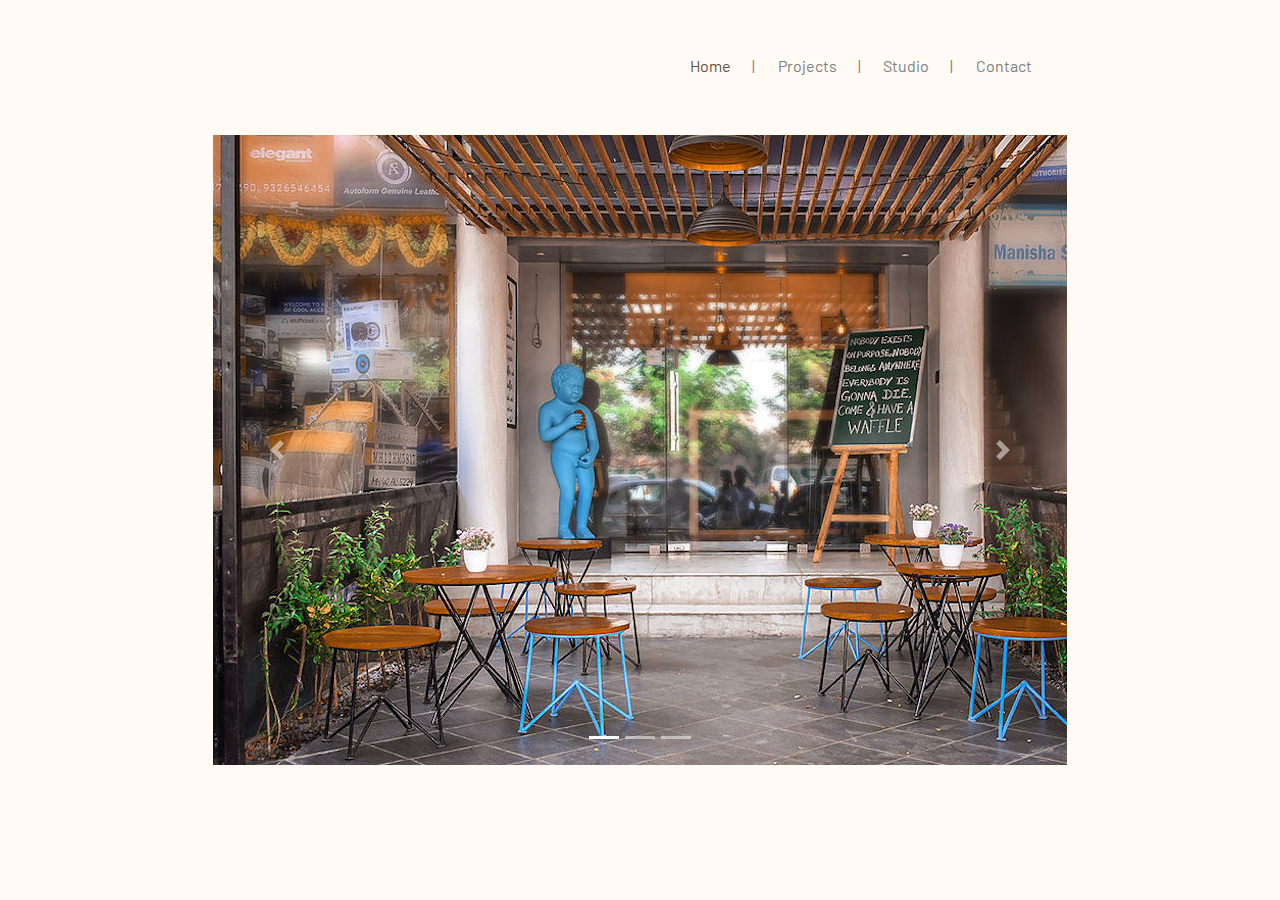
<file: index.html>
<!DOCTYPE html>
<html lang="en">
<head>
  <title> Shivam Bagdia </title>

  <meta name="viewport" content="width=device-width, initial-scale=1">
    <!-- Latest compiled and minified CSS -->
  <link rel="stylesheet" href="https://maxcdn.bootstrapcdn.com/bootstrap/4.0.0-beta.2/css/bootstrap.min.css">

  <!-- jQuery library -->
  <script src="https://ajax.googleapis.com/ajax/libs/jquery/3.2.1/jquery.min.js"></script>

  <!-- Popper JS -->
  <script src="https://cdnjs.cloudflare.com/ajax/libs/popper.js/1.12.6/umd/popper.min.js"></script>

  <!-- Latest compiled JavaScript -->
  <script src="https://maxcdn.bootstrapcdn.com/bootstrap/4.0.0-beta.2/js/bootstrap.min.js"></script>

  <link href="https://fonts.googleapis.com/css?family=Barlow" rel="stylesheet">

  <link rel="stylesheet" href="shivam.css"/> 

  <script> 
    $(document).ready(function () {
        $('.hidden').fadeIn(500).removeClass('hidden');
    });
  </script>

</head>

<body> 

<div class="row"> 
  <div class="col-md-2 col-sm-0 col-xs-0"> </div>
  <div class="col-md-8 col-sm-12 col-xs-12">
  <div class="navbar" class="container-fluid"> 
      <a class="nav-links active" href="index.html"> Home &nbsp; &nbsp; &nbsp; <span class="divider"> | </span> &nbsp; &nbsp; &nbsp;</a>
      <a class="nav-links" href="projects.html"> Projects &nbsp; &nbsp; &nbsp;<span class= "divider"> | </span> &nbsp; &nbsp; &nbsp;</a>
      <a class="nav-links" href="studio.html"> Studio &nbsp; &nbsp; &nbsp;<span class= "divider"> | </span> &nbsp; &nbsp; &nbsp;</a> 
      <a class="nav-links" href="contact.html"> Contact </a>
      <div class="dropdown">
        <button class="icon btn dropdown-toggle" type="button" data-toggle="dropdown">&#9776;</button>
        <ul class="dropdown-menu">
          <a href="index.html"><li>Home</li></a>
          <a href="projects.html"><li>Projects</li></a>
          <a href="studio.html"><li>Studio</li></a>
          <a href="contact.html"><li>Contact</li></a>
        </ul>
      </div>
  </div>
  <div class="col-md-2 col-sm-0 col-xs-0"> </div>
</div>


  <div class="row container-fluid"> 
  <div class="col-md-2 col-sm-2 col-xs-2"> </div>
  <div class="col-md-8 col-sm-8 col-xs-8"> 
  <div id="slides" class="hidden carousel slide" data-ride="carousel">

    <!--Indicators --> 
    <ul class="carousel-indicators">
      <li data-target="#slides" data-slide-to="0" class="active"></li>
      <li data-target="#slides" data-slide-to="1"></li>
      <li data-target="#slides" data-slide-to="2"></li> 
    </ul>

    <!--The slideshow -->
    <div class="carousel-inner">
      <div class="carousel-item active">
        <a href="proj1.html"> <img src="shivam-waffle.jpg" alt="Project 01"> </a>
      </div>
      <div class="carousel-item">
        <a href="proj2.html"> <img src="shivam-office.jpg" alt="Project 02"> </a>
      </div>
      <div class="carousel-item">
        <a href="proj3.html"> <img src="shivam-apt.jpg" alt="Project 03"> </a>
      </div>
    </div> 
    <!-- Left and right controls  --> 
    <a class="carousel-control-prev" href="#slides" data-slide="prev">
      <span class="carousel-control-prev-icon"></span>
    </a>
    <a class="carousel-control-next" href="#slides" data-slide="next">
      <span class="carousel-control-next-icon"></span>
    </a>
  </div> 
  </div>
  <div class="col-md-2 col-sm-2 col-xs-2"> </div>
</div>

  <!--<div class="row footer">
      <div class="col-md-4 col-sm-4 col-xs-4 text-center"> 
         <p> Shivam Bagdia Architecture <br> 
            1999948 Ramdaspeth Dr. <br>
            Nagpur , India <br> 
            +91 388 38884 883 
         </p>
      </div>
  </div> -->
</body>
</html>
</file>
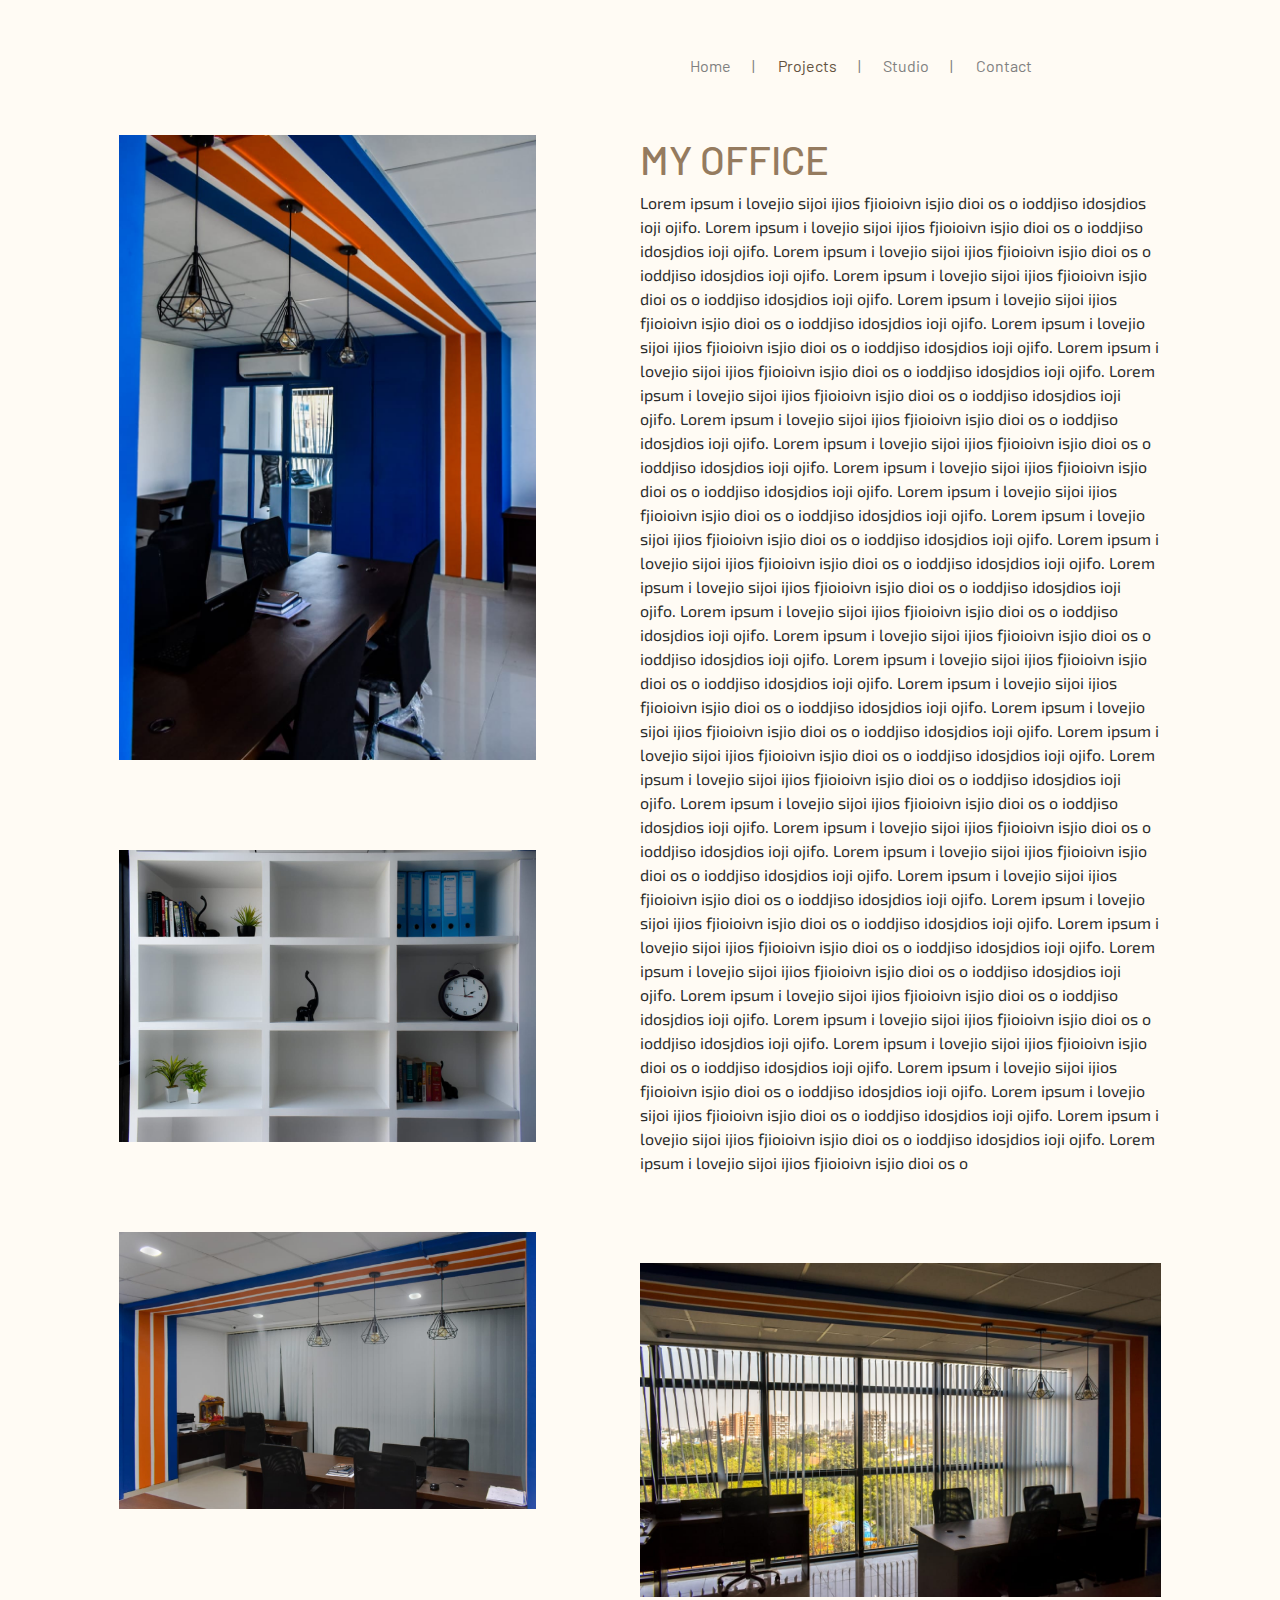
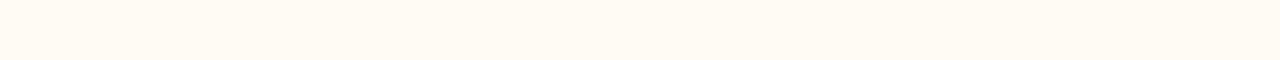
<file: proj2.html>
<!DOCTYPE html>

<html>
<head>
  <title> Shivam Bagdia </title>
    <!-- Latest compiled and minified CSS -->

  <meta name="viewport" content="width=device-width, initial-scale=1">
    
  <link rel="stylesheet" href="https://maxcdn.bootstrapcdn.com/bootstrap/4.0.0-beta.2/css/bootstrap.min.css">

  <!-- jQuery library -->
  <script src="https://ajax.googleapis.com/ajax/libs/jquery/3.2.1/jquery.min.js"></script>

  <!-- Popper JS -->
  <script src="https://cdnjs.cloudflare.com/ajax/libs/popper.js/1.12.6/umd/popper.min.js"></script>

  <!-- Latest compiled JavaScript -->
  <script src="https://maxcdn.bootstrapcdn.com/bootstrap/4.0.0-beta.2/js/bootstrap.min.js"></script>

  <link href="https://fonts.googleapis.com/css?family=Barlow" rel="stylesheet">
  <link href="https://fonts.googleapis.com/css?family=Exo+2" rel="stylesheet">

  <link rel="stylesheet" href="shivam.css"/> 
  <script> 
    $(document).ready(function () {
        $('.hidden').fadeIn(500).removeClass('hidden');
    });
  </script>

</head>

<body> 

<div class="row"> 
  <div class="col-md-2 col-sm-0 col-xs-0"> </div>
  <div class="col-md-8 col-sm-12 col-xs-12">
  <div class="navbar" class="container-fluid"> 
      <a class="nav-links" href="index.html"> Home &nbsp; &nbsp; &nbsp; <span class="divider"> | </span> &nbsp; &nbsp; &nbsp;</a>
      <a class="active nav-links" href="projects.html"> Projects &nbsp; &nbsp; &nbsp;<span class= "divider"> | </span> &nbsp; &nbsp; &nbsp;</a> 
      <a class="nav-links" href="studio.html"> Studio &nbsp; &nbsp; &nbsp;<span class= "divider"> | </span> &nbsp; &nbsp; &nbsp;</a> 
      <a class="nav-links" href="contact.html"> Contact </a>
      <div class="dropdown">
        <button class="icon btn dropdown-toggle" type="button" data-toggle="dropdown">&#9776;</button>
        <ul class="dropdown-menu">
          <a href="index.html"><li>Home</li></a>
          <a href="projects.html"><li>Projects</li></a>
          <a href="studio.html"><li>Studio</li></a>
          <a href="contact.html"><li>Contact</li></a>
        </ul>
      </div>
  </div>
  </div>
  <div class="col-md-2 col-sm-0 col-xs-0"> </div>
</div>

<div class="row container-fluid"> 
  <div class="col-md-1 col-sm-0 col-xs-0"> </div>
  <div class="col-md-4 col-sm-5 col-xs-5"> 
    <img class="hidden proj1-img" src="office-room.jpg"> </img> 
    <img class="hidden top-space proj1-img" src="office-shelf.jpg"> </img> 
    <img class="hidden top-space proj1-img" src="office-night.jpg"> </img> 
  </div>
  <div class="col-md-1 col-sm-2 col-xs-2"> </div>
  <div class="col-md-5 col-sm-5 col-xs-5"> 
    <div class="proj1-info"> <h1 class="heading"> MY OFFICE </h1>
      <p class="textcontent"> Lorem ipsum i lovejio sijoi ijios fjioioivn isjio dioi os o
       ioddjiso idosjdios ioji ojifo. Lorem ipsum i lovejio sijoi ijios fjioioivn isjio dioi os o
       ioddjiso idosjdios ioji ojifo. Lorem ipsum i lovejio sijoi ijios fjioioivn isjio dioi os o
       ioddjiso idosjdios ioji ojifo. Lorem ipsum i lovejio sijoi ijios fjioioivn isjio dioi os o
       ioddjiso idosjdios ioji ojifo. Lorem ipsum i lovejio sijoi ijios fjioioivn isjio dioi os o
       ioddjiso idosjdios ioji ojifo.
       Lorem ipsum i lovejio sijoi ijios fjioioivn isjio dioi os o
       ioddjiso idosjdios ioji ojifo. Lorem ipsum i lovejio sijoi ijios fjioioivn isjio dioi os o
       ioddjiso idosjdios ioji ojifo. Lorem ipsum i lovejio sijoi ijios fjioioivn isjio dioi os o
       ioddjiso idosjdios ioji ojifo. Lorem ipsum i lovejio sijoi ijios fjioioivn isjio dioi os o
       ioddjiso idosjdios ioji ojifo. Lorem ipsum i lovejio sijoi ijios fjioioivn isjio dioi os o
       ioddjiso idosjdios ioji ojifo.
       Lorem ipsum i lovejio sijoi ijios fjioioivn isjio dioi os o
       ioddjiso idosjdios ioji ojifo. Lorem ipsum i lovejio sijoi ijios fjioioivn isjio dioi os o
       ioddjiso idosjdios ioji ojifo. Lorem ipsum i lovejio sijoi ijios fjioioivn isjio dioi os o
       ioddjiso idosjdios ioji ojifo. Lorem ipsum i lovejio sijoi ijios fjioioivn isjio dioi os o
       ioddjiso idosjdios ioji ojifo. Lorem ipsum i lovejio sijoi ijios fjioioivn isjio dioi os o
       ioddjiso idosjdios ioji ojifo.
       Lorem ipsum i lovejio sijoi ijios fjioioivn isjio dioi os o
       ioddjiso idosjdios ioji ojifo. Lorem ipsum i lovejio sijoi ijios fjioioivn isjio dioi os o
       ioddjiso idosjdios ioji ojifo. Lorem ipsum i lovejio sijoi ijios fjioioivn isjio dioi os o
       ioddjiso idosjdios ioji ojifo. Lorem ipsum i lovejio sijoi ijios fjioioivn isjio dioi os o
       ioddjiso idosjdios ioji ojifo. Lorem ipsum i lovejio sijoi ijios fjioioivn isjio dioi os o
       ioddjiso idosjdios ioji ojifo.
       Lorem ipsum i lovejio sijoi ijios fjioioivn isjio dioi os o
       ioddjiso idosjdios ioji ojifo. Lorem ipsum i lovejio sijoi ijios fjioioivn isjio dioi os o
       ioddjiso idosjdios ioji ojifo. Lorem ipsum i lovejio sijoi ijios fjioioivn isjio dioi os o
       ioddjiso idosjdios ioji ojifo. Lorem ipsum i lovejio sijoi ijios fjioioivn isjio dioi os o
       ioddjiso idosjdios ioji ojifo. Lorem ipsum i lovejio sijoi ijios fjioioivn isjio dioi os o
       ioddjiso idosjdios ioji ojifo.
       Lorem ipsum i lovejio sijoi ijios fjioioivn isjio dioi os o
       ioddjiso idosjdios ioji ojifo. Lorem ipsum i lovejio sijoi ijios fjioioivn isjio dioi os o
       ioddjiso idosjdios ioji ojifo. Lorem ipsum i lovejio sijoi ijios fjioioivn isjio dioi os o
       ioddjiso idosjdios ioji ojifo. Lorem ipsum i lovejio sijoi ijios fjioioivn isjio dioi os o
       ioddjiso idosjdios ioji ojifo. Lorem ipsum i lovejio sijoi ijios fjioioivn isjio dioi os o
       ioddjiso idosjdios ioji ojifo.
       Lorem ipsum i lovejio sijoi ijios fjioioivn isjio dioi os o
       ioddjiso idosjdios ioji ojifo. Lorem ipsum i lovejio sijoi ijios fjioioivn isjio dioi os o
       ioddjiso idosjdios ioji ojifo. Lorem ipsum i lovejio sijoi ijios fjioioivn isjio dioi os o
       ioddjiso idosjdios ioji ojifo. Lorem ipsum i lovejio sijoi ijios fjioioivn isjio dioi os o
       ioddjiso idosjdios ioji ojifo. Lorem ipsum i lovejio sijoi ijios fjioioivn isjio dioi os o
       ioddjiso idosjdios ioji ojifo.
       Lorem ipsum i lovejio sijoi ijios fjioioivn isjio dioi os o
       <br> <br> <br> <br>   </p>
       <img class="hidden proj1-img" src="office-window.jpg"> </img> 
  </div>
  <div class="col-md-1 col-sm-0 col-xs-0"> </div>
</div>

<div class="row container-fluid filler">
</div> 

</body>
</html>
</file>
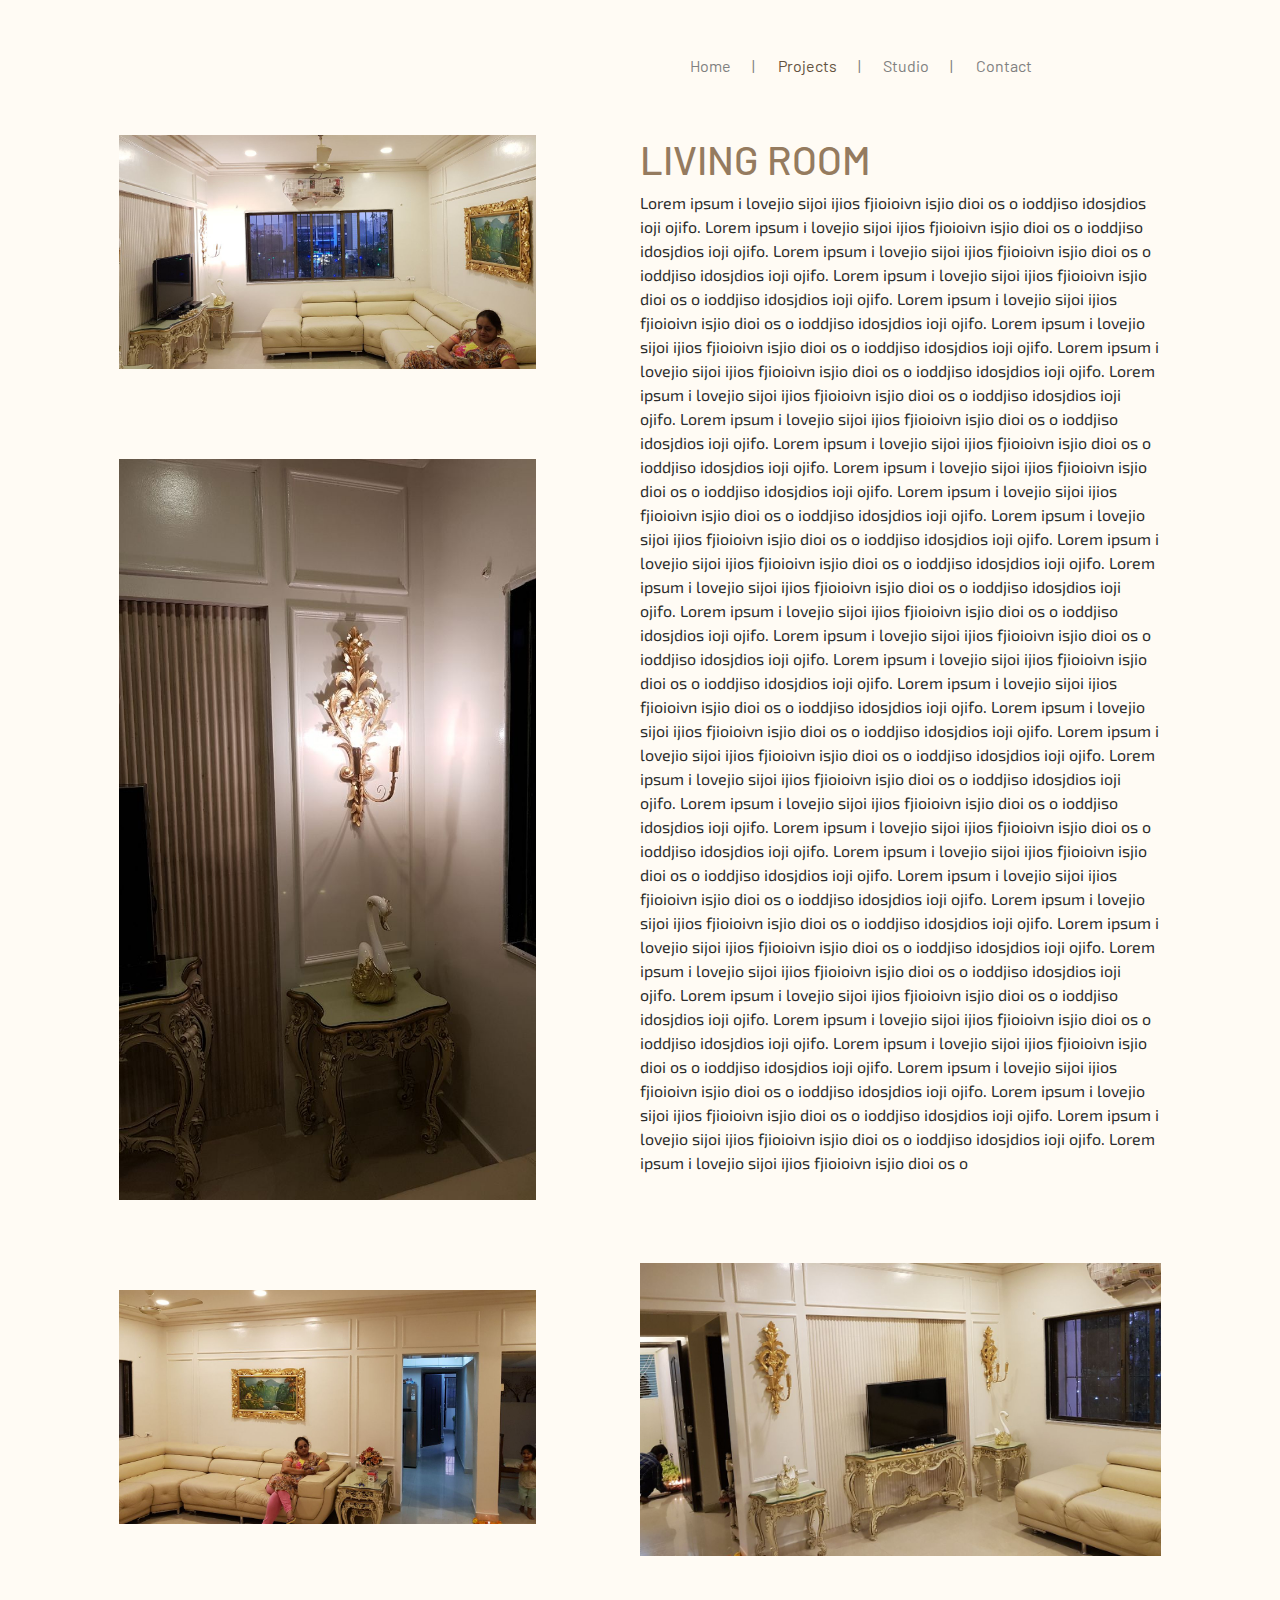
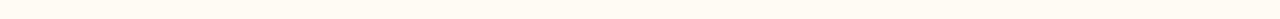
<file: proj3.html>
<!DOCTYPE html>

<html>
<head>
  <title> Shivam Bagdia </title>
    <!-- Latest compiled and minified CSS -->

  <meta name="viewport" content="width=device-width, initial-scale=1">
    
  <link rel="stylesheet" href="https://maxcdn.bootstrapcdn.com/bootstrap/4.0.0-beta.2/css/bootstrap.min.css">

  <!-- jQuery library -->
  <script src="https://ajax.googleapis.com/ajax/libs/jquery/3.2.1/jquery.min.js"></script>

  <!-- Popper JS -->
  <script src="https://cdnjs.cloudflare.com/ajax/libs/popper.js/1.12.6/umd/popper.min.js"></script>

  <!-- Latest compiled JavaScript -->
  <script src="https://maxcdn.bootstrapcdn.com/bootstrap/4.0.0-beta.2/js/bootstrap.min.js"></script>

  <link href="https://fonts.googleapis.com/css?family=Barlow" rel="stylesheet">
  <link href="https://fonts.googleapis.com/css?family=Exo+2" rel="stylesheet">

  <link rel="stylesheet" href="shivam.css"/>   
  <script> 
    $(document).ready(function () {
        $('.hidden').fadeIn(500).removeClass('hidden');
    });
  </script>

</head>

<body> 

<div class="row"> 
  <div class="col-md-2 col-sm-0 col-xs-0"> </div>
  <div class="col-md-8 col-sm-12 col-xs-12">
  <div class="navbar" class="container-fluid"> 
      <a class="nav-links" href="index.html"> Home &nbsp; &nbsp; &nbsp; <span class="divider"> | </span> &nbsp; &nbsp; &nbsp;</a>
      <a class="active nav-links" href="projects.html"> Projects &nbsp; &nbsp; &nbsp;<span class= "divider"> | </span> &nbsp; &nbsp; &nbsp;</a> 
      <a class="nav-links" href="studio.html"> Studio &nbsp; &nbsp; &nbsp;<span class= "divider"> | </span> &nbsp; &nbsp; &nbsp;</a> 
      <a class="nav-links" href="contact.html"> Contact </a>
      <div class="dropdown">
        <button class="icon btn dropdown-toggle" type="button" data-toggle="dropdown">&#9776;</button>
        <ul class="dropdown-menu">
          <a href="index.html"><li>Home</li></a>
          <a href="projects.html"><li>Projects</li></a>
          <a href="studio.html"><li>Studio</li></a>
          <a href="contact.html"><li>Contact</li></a>
        </ul>
      </div>
  </div>
  </div>
  <div class="col-md-2 col-sm-0 col-xs-0"> </div>
</div>

<div class="row container-fluid"> 
  <div class="col-md-1 col-sm-0 col-xs-0"> </div>
  <div class="col-md-4 col-sm-5 col-xs-5"> 
    <img class="hidden proj1-img" src="proj3-side.jpg"> </img> 
    <img class="hidden top-space proj1-img" src="proj3-light.jpg"> </img> 
    <img class="hidden top-space proj1-img" src="proj3-back.jpg"> </img> 
  </div>
  <div class="col-md-1 col-sm-2 col-xs-2"> </div>
  <div class="col-md-5 col-sm-5 col-xs-5"> 
    <div class="proj1-info"> <h1 class="heading"> LIVING ROOM </h1>
      <p class="textcontent"> Lorem ipsum i lovejio sijoi ijios fjioioivn isjio dioi os o
       ioddjiso idosjdios ioji ojifo. Lorem ipsum i lovejio sijoi ijios fjioioivn isjio dioi os o
       ioddjiso idosjdios ioji ojifo. Lorem ipsum i lovejio sijoi ijios fjioioivn isjio dioi os o
       ioddjiso idosjdios ioji ojifo. Lorem ipsum i lovejio sijoi ijios fjioioivn isjio dioi os o
       ioddjiso idosjdios ioji ojifo. Lorem ipsum i lovejio sijoi ijios fjioioivn isjio dioi os o
       ioddjiso idosjdios ioji ojifo.
       Lorem ipsum i lovejio sijoi ijios fjioioivn isjio dioi os o
       ioddjiso idosjdios ioji ojifo. Lorem ipsum i lovejio sijoi ijios fjioioivn isjio dioi os o
       ioddjiso idosjdios ioji ojifo. Lorem ipsum i lovejio sijoi ijios fjioioivn isjio dioi os o
       ioddjiso idosjdios ioji ojifo. Lorem ipsum i lovejio sijoi ijios fjioioivn isjio dioi os o
       ioddjiso idosjdios ioji ojifo. Lorem ipsum i lovejio sijoi ijios fjioioivn isjio dioi os o
       ioddjiso idosjdios ioji ojifo.
       Lorem ipsum i lovejio sijoi ijios fjioioivn isjio dioi os o
       ioddjiso idosjdios ioji ojifo. Lorem ipsum i lovejio sijoi ijios fjioioivn isjio dioi os o
       ioddjiso idosjdios ioji ojifo. Lorem ipsum i lovejio sijoi ijios fjioioivn isjio dioi os o
       ioddjiso idosjdios ioji ojifo. Lorem ipsum i lovejio sijoi ijios fjioioivn isjio dioi os o
       ioddjiso idosjdios ioji ojifo. Lorem ipsum i lovejio sijoi ijios fjioioivn isjio dioi os o
       ioddjiso idosjdios ioji ojifo.
       Lorem ipsum i lovejio sijoi ijios fjioioivn isjio dioi os o
       ioddjiso idosjdios ioji ojifo. Lorem ipsum i lovejio sijoi ijios fjioioivn isjio dioi os o
       ioddjiso idosjdios ioji ojifo. Lorem ipsum i lovejio sijoi ijios fjioioivn isjio dioi os o
       ioddjiso idosjdios ioji ojifo. Lorem ipsum i lovejio sijoi ijios fjioioivn isjio dioi os o
       ioddjiso idosjdios ioji ojifo. Lorem ipsum i lovejio sijoi ijios fjioioivn isjio dioi os o
       ioddjiso idosjdios ioji ojifo.
       Lorem ipsum i lovejio sijoi ijios fjioioivn isjio dioi os o
       ioddjiso idosjdios ioji ojifo. Lorem ipsum i lovejio sijoi ijios fjioioivn isjio dioi os o
       ioddjiso idosjdios ioji ojifo. Lorem ipsum i lovejio sijoi ijios fjioioivn isjio dioi os o
       ioddjiso idosjdios ioji ojifo. Lorem ipsum i lovejio sijoi ijios fjioioivn isjio dioi os o
       ioddjiso idosjdios ioji ojifo. Lorem ipsum i lovejio sijoi ijios fjioioivn isjio dioi os o
       ioddjiso idosjdios ioji ojifo.
       Lorem ipsum i lovejio sijoi ijios fjioioivn isjio dioi os o
       ioddjiso idosjdios ioji ojifo. Lorem ipsum i lovejio sijoi ijios fjioioivn isjio dioi os o
       ioddjiso idosjdios ioji ojifo. Lorem ipsum i lovejio sijoi ijios fjioioivn isjio dioi os o
       ioddjiso idosjdios ioji ojifo. Lorem ipsum i lovejio sijoi ijios fjioioivn isjio dioi os o
       ioddjiso idosjdios ioji ojifo. Lorem ipsum i lovejio sijoi ijios fjioioivn isjio dioi os o
       ioddjiso idosjdios ioji ojifo.
       Lorem ipsum i lovejio sijoi ijios fjioioivn isjio dioi os o
       ioddjiso idosjdios ioji ojifo. Lorem ipsum i lovejio sijoi ijios fjioioivn isjio dioi os o
       ioddjiso idosjdios ioji ojifo. Lorem ipsum i lovejio sijoi ijios fjioioivn isjio dioi os o
       ioddjiso idosjdios ioji ojifo. Lorem ipsum i lovejio sijoi ijios fjioioivn isjio dioi os o
       ioddjiso idosjdios ioji ojifo. Lorem ipsum i lovejio sijoi ijios fjioioivn isjio dioi os o
       ioddjiso idosjdios ioji ojifo.
       Lorem ipsum i lovejio sijoi ijios fjioioivn isjio dioi os o
       <br> <br> <br> <br>   </p>
       <img class="hidden proj1-img" src="proj3-front.jpg"> </img> 
  </div>
  <div class="col-md-1 col-sm-0 col-xs-0"> </div>
</div>

<div class="row container-fluid filler">
</div> 

</body>
</html>
</file>
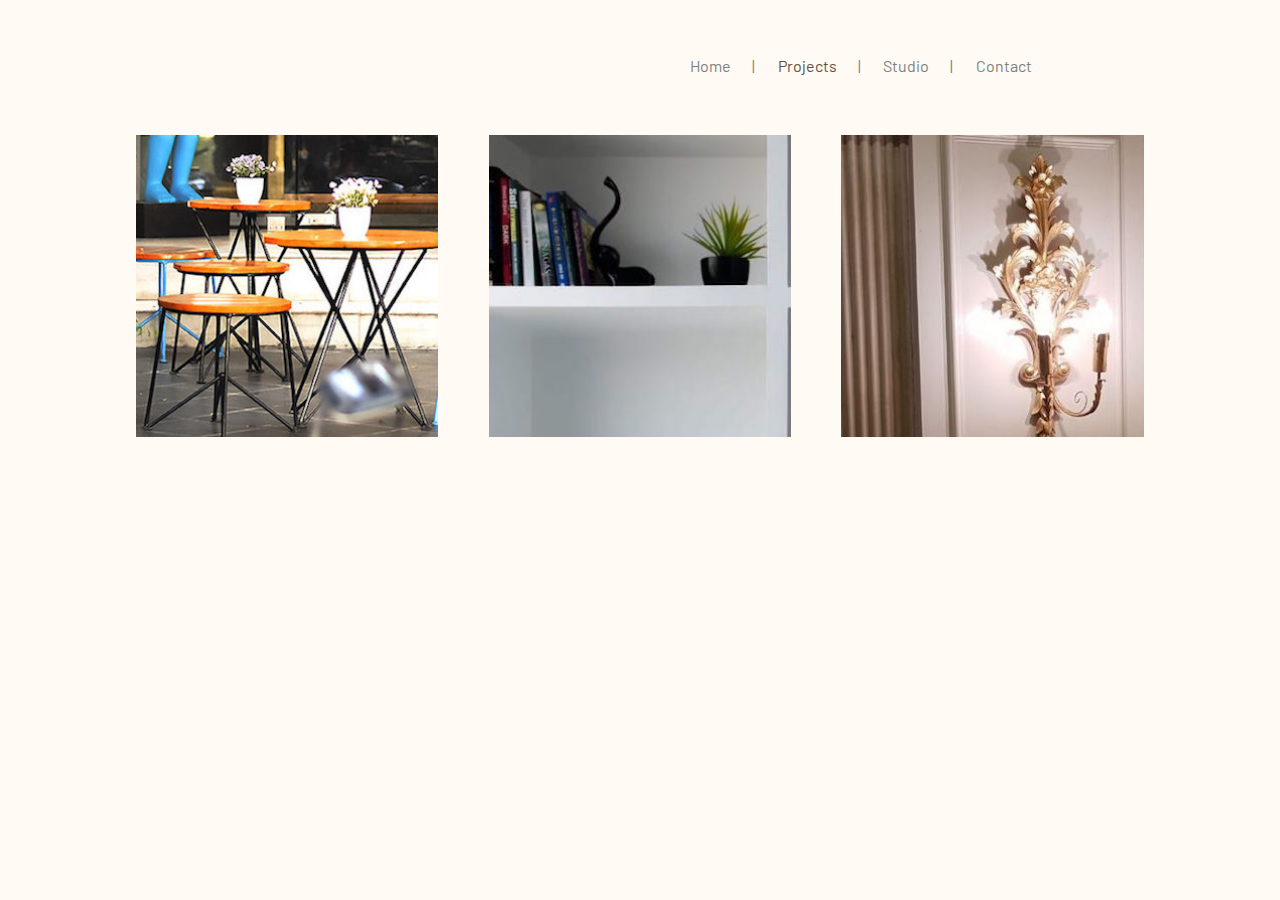
<file: projects.html>
<!DOCTYPE html>

<html>
<head>
  <title> Shivam Bagdia </title>
    <!-- Latest compiled and minified CSS -->

  <meta name="viewport" content="width=device-width, initial-scale=1">
    
  <link rel="stylesheet" href="https://maxcdn.bootstrapcdn.com/bootstrap/4.0.0-beta.2/css/bootstrap.min.css">

  <!-- jQuery library -->
  <script src="https://ajax.googleapis.com/ajax/libs/jquery/3.2.1/jquery.min.js"></script>

  <!-- Popper JS -->
  <script src="https://cdnjs.cloudflare.com/ajax/libs/popper.js/1.12.6/umd/popper.min.js"></script>

  <!-- Latest compiled JavaScript -->
  <script src="https://maxcdn.bootstrapcdn.com/bootstrap/4.0.0-beta.2/js/bootstrap.min.js"></script>

  <link href="https://fonts.googleapis.com/css?family=Barlow" rel="stylesheet">
  <link href="https://fonts.googleapis.com/css?family=Exo+2" rel="stylesheet">
   <script src="https://code.jquery.com/jquery-1.10.2.js"></script>

  <link rel="stylesheet" href="shivam.css"/> 

  <script> 
    $(document).ready(function () {
        $('.hidden').fadeIn(500).removeClass('hidden');
    });
  </script>
</head>

<body class="pull-center"> 

<div class="row"> 
  <div class="col-md-2 col-sm-0 col-xs-0"> </div>
  <div class="col-md-8 col-sm-12 col-xs-12">
  <div class="navbar" class="container-fluid"> 
      <a class="nav-links" href="index.html"> Home &nbsp; &nbsp; &nbsp; <span class="divider"> | </span> &nbsp; &nbsp; &nbsp;</a>
      <a class="active nav-links" href="projects.html"> Projects &nbsp; &nbsp; &nbsp;<span class= "divider"> | </span> &nbsp; &nbsp; &nbsp;</a> 
      <a class="nav-links" href="studio.html"> Studio &nbsp; &nbsp; &nbsp;<span class= "divider"> | </span> &nbsp; &nbsp; &nbsp;</a> 
      <a class="nav-links" href="contact.html"> Contact </a>
      <div class="dropdown">
        <button class="icon btn dropdown-toggle" type="button" data-toggle="dropdown">&#9776;</button>
        <ul class="dropdown-menu">
          <a href="index.html"><li>Home</li></a>
          <a href="projects.html"><li>Projects</li></a>
          <a href="studio.html"><li>Studio</li></a>
          <a href="contact.html"><li>Contact</li></a>
        </ul>
      </div>
  </div>
  </div>
  <div class="col-md-2 col-sm-0 col-xs-0"> </div>
</div>

<div class="row portfolio">
  <div id="margin-nav"> </div>
  <div id="wider"> 
    <img class="hidden thumb" src="waffle-1.jpg" alt="Restaurant"> </img> 
    <a id="01" href="proj1.html"> <div class="overlay"> <div class="projNum"> 01 </div> </div> </a> 
  </div>
  <div id="narrow"> </div>
  <div id="wider">  
    <img class="hidden thumb" src="office-1.jpg" alt="Office"> </img> 
    <a id="02" href="proj2.html"> 
    <div class="overlay"> <div class="projNum"> 02 </div> </div> </a>
  </div>
  <div id="narrow"> </div>
  <div id="wider">  
    <img class="hidden thumb" src="room-1.jpg" alt="Room"> </img> 
    <a id="03" href="proj3.html"> 
    <div class="overlay"> <div class="projNum"> 03 </div> </div> </a>
  </div>
  <div id="margin-nav"> </div>
</div>

<div class="row filler"> </div>
<div class="row filler"> </div>

<!--<div id="stick" class="footer row container-fluid"> 
  <div class="col-md-2 col-xs-0 col-sm-0"> </div>
  <div class="col-md-4 col-xs-6 col-sm-6"> 
    <h6> Shivam Bagdia Architects LLC. </h6>
  </div>
  <div class="text-right col-md-4 col-xs-6 col-sm-6"> 
    <h6> Site designed by Vadini Agrawal </h6>
  </div>
  <div class="col-md-2 col-xs-0 col-sm-0"> </div>
</div> --> 


</body> 
</html>
</file>
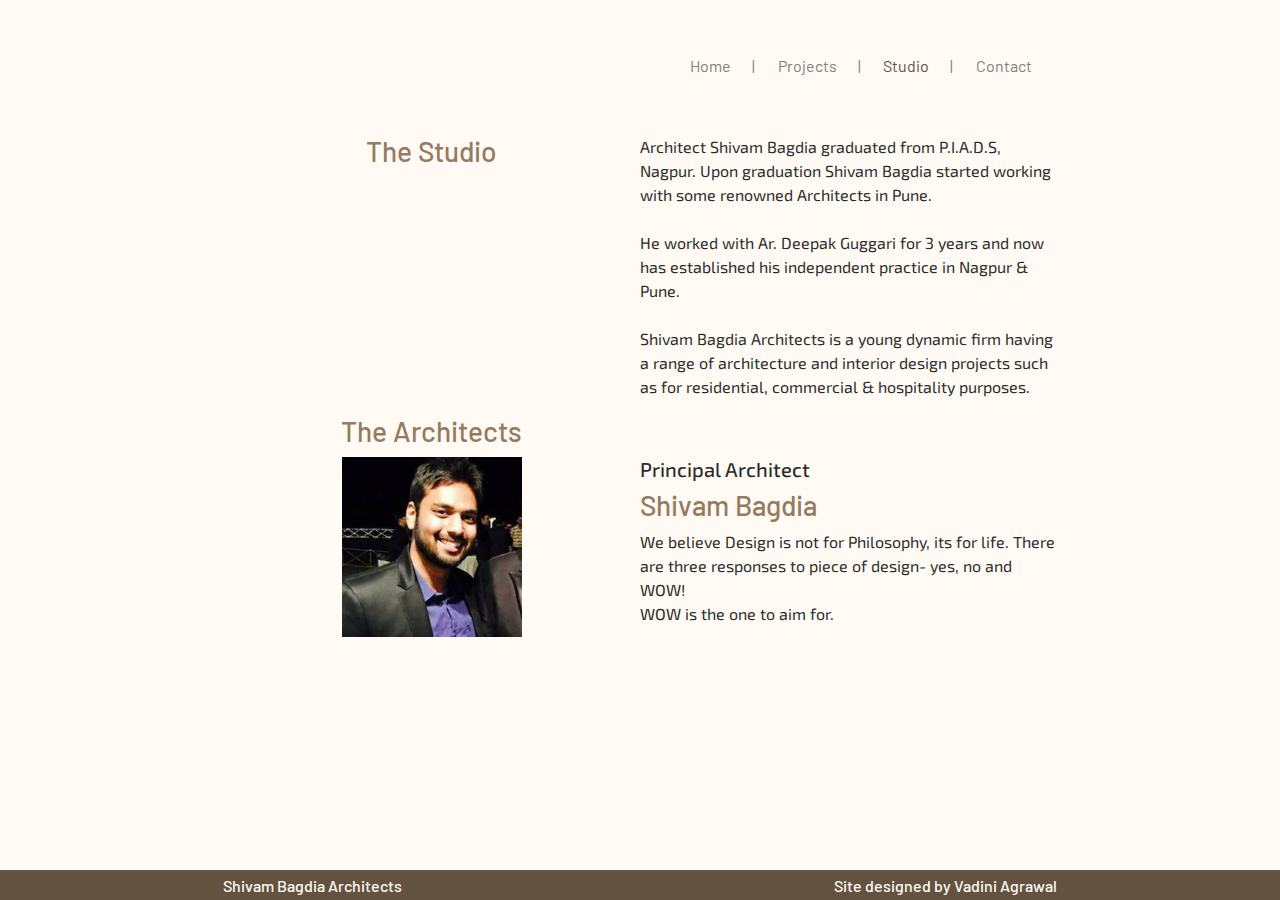
<file: studio.html>
<!DOCTYPE html>

<html>
<head>
  <title> Shivam Bagdia </title>
    <!-- Latest compiled and minified CSS -->

  <meta name="viewport" content="width=device-width, initial-scale=1">
    
   <link rel="stylesheet" href="https://maxcdn.bootstrapcdn.com/bootstrap/4.0.0-beta.2/css/bootstrap.min.css">

  <!-- jQuery library -->
  <script src="https://ajax.googleapis.com/ajax/libs/jquery/3.2.1/jquery.min.js"></script>

  <!-- Popper JS -->
  <script src="https://cdnjs.cloudflare.com/ajax/libs/popper.js/1.12.6/umd/popper.min.js"></script>

  <!-- Latest compiled JavaScript -->
  <script src="https://maxcdn.bootstrapcdn.com/bootstrap/4.0.0-beta.2/js/bootstrap.min.js"></script>

  <link href="https://fonts.googleapis.com/css?family=Barlow" rel="stylesheet">
  <link href="https://fonts.googleapis.com/css?family=Exo+2" rel="stylesheet">

  <link rel="stylesheet" href="shivam.css"/> 
  <script> 
    $(document).ready(function () {
        $('.hidden').fadeIn(500).removeClass('hidden');
    });
  </script>

</head>

<body> 

<div class="row"> 
  <div class="col-md-2 col-sm-0 col-xs-0"> </div>
  <div class="col-md-8 col-sm-12 col-xs-12">
  <div class="navbar" class="container-fluid"> 
      <a class="nav-links" href="index.html"> Home &nbsp; &nbsp; &nbsp; <span class="divider"> | </span> &nbsp; &nbsp; &nbsp;</a>
      <a class="nav-links" href="projects.html"> Projects &nbsp; &nbsp; &nbsp;<span class= "divider"> | </span> &nbsp; &nbsp; &nbsp;</a> 
      <a class="active nav-links" href="studio.html"> Studio &nbsp; &nbsp; &nbsp;<span class= "divider"> | </span> &nbsp; &nbsp; &nbsp;</a> 
      <a class="nav-links" href="contact.html"> Contact </a>
      <div class="dropdown">
        <button class="icon btn dropdown-toggle" type="button" data-toggle="dropdown">&#9776;</button>
        <ul class="dropdown-menu">
          <a href="index.html"><li>Home</li></a>
          <a href="projects.html"><li>Projects</li></a>
          <a href="studio.html"><li>Studio</li></a>
          <a href="contact.html"><li>Contact</li></a>
        </ul>
      </div>
  </div>
  </div>
  <div class="col-md-2 col-sm-0 col-xs-0"> </div>
</div>



<div class="row container-fluid">
  <div class="col-md-2 col-xs-0 col-sm-0"> </div>
  <div class="text-center col-md-4 col-xs-6 col-sm-6"> 
    <h3 class="hidden heading"> The Studio </h3>
  </div>
  <div class="col-md-4 col-xs-6 col-sm-6"> 
     <p class="textcontent"> Architect Shivam Bagdia graduated from P.I.A.D.S, Nagpur. Upon graduation Shivam Bagdia started working with some renowned Architects in Pune. <br> <br>  
    He worked with Ar. Deepak Guggari for 3 years and now has established his independent practice in Nagpur & Pune. <br> <br> 
    Shivam Bagdia Architects is a young dynamic firm having a range of architecture and interior design projects such as for residential, commercial & hospitality purposes.
    </p>
  </div>
  <div class="col-md-2 col-xs-0 col-sm-0"> </div>
</div>

<div class="row container-fluid"> 
  <div class="col-md-2 col-xs-0 col-sm-0"> </div>
  <div class="text-center col-md-4 col-xs-6 col-sm-6 pull-left"> 
    <h3 class="hidden heading"> The Architects </h3>
  </div>
  <div class="col-md-6 col-xs-6 col-sm-6"> </div>
</div>

<div class="row container-fluid"> 
  <div class="col-md-2 col-sm-0 col-xs-0"> </div>
  <div class="text-center col-md-4 col-sm-6 col-xs-6"> 
    <img class="hidden profile" src="shivam-face.jpg" alt="Shivam Bagdia"> </img>
  </div>
  <div class="col-md-4 col-sm-6 col-xs-6"> 
    <h5 class="textcontent"> Principal Architect </h5>
      <h3 class="heading"> Shivam Bagdia </h3> 
      <p class="textcontent"> We believe Design is not for Philosophy, its for life.
      There are three responses to piece of design- yes, no and WOW! <br> 
      WOW is the one to aim for.</p> 
  </div>
  <div class="col-md-2 col-sm-0 col-xs-0"> </div>
</div>

<div class="row filler"> </div>
<div class="row filler"> </div> 

<div id="stick" class="footer row container-fluid"> 
  <div class="col-md-2 col-xs-0 col-sm-0"> </div>
  <div class="col-md-4 col-xs-6 col-sm-6"> 
    <h6> Shivam Bagdia Architects </h6>
  </div>
  <div class="text-right col-md-4 col-xs-6 col-sm-6"> 
    <h6> Site designed by <a href="https://vadini-agrawal.github.io"> Vadini Agrawal </a> </h6>
  </div>
  <div class="col-md-2 col-xs-0 col-sm-0"> </div>
</div> 

</body>
</html>
</file>
<file: shivam.css>
body{background-color:#FFFBF4;margin:0}body .container-fluid{margin:0px}body .col,body .col-1,body .col-10,body .col-11,body .col-12,body .col-2,body .col-3,body .col-4,body .col-5,body .col-6,body .col-7,body .col-8,body .col-9,body .col-auto,body .col-lg,body .col-lg-1,body .col-lg-10,body .col-lg-11,body .col-lg-12,body .col-lg-2,body .col-lg-3,body .col-lg-4,body .col-lg-5,body .col-lg-6,body .col-lg-7,body .col-lg-8,body .col-lg-9,body .col-lg-auto,body .col-md,body .col-md-1,body .col-md-10,body .col-md-11,body .col-md-12,body .col-md-2,body .col-md-3,body .col-md-4,body .col-md-5,body .col-md-6,body .col-md-7,body .col-md-8,body .col-md-9,body .col-md-auto,body .col-sm,body .col-sm-1,body .col-sm-10,body .col-sm-11,body .col-sm-12,body .col-sm-2,body .col-sm-3,body .col-sm-4,body .col-sm-5,body .col-sm-6,body .col-sm-7,body .col-sm-8,body .col-sm-9,body .col-sm-auto,body .col-xl,body .col-xl-1,body .col-xl-10,body .col-xl-11,body .col-xl-12,body .col-xl-2,body .col-xl-3,body .col-xl-4,body .col-xl-5,body .col-xl-6,body .col-xl-7,body .col-xl-8,body .col-xl-9,body .col-xl-auto{padding-right:0;padding-left:0}body #slides{max-width:100%}body .navbar{text-align:right;display:block;background-color:#FFFBF4;padding-top:6vh;padding-bottom:4vh;padding-right:5vh;color:gray;height:15vh;font-size:16px}body .navbar a{color:gray;font-family:"Barlow",sans-serif}body .navbar a:hover{color:#957B5F;text-decoration:none}body .navbar a.active{color:#63523F}body .navbar .divider{color:gray}@media only screen and (max-width: 575px){body .navbar{height:10vh}}body #narrow{width:calc(3.8461538462%);float:left;margin-left:0px}@media only screen and (max-width: 575px){body #narrow{width:calc(0%);float:left;margin-left:0px}}body #wider{width:calc(23.0769230769%);float:left;margin-left:0px;position:relative}@media only screen and (max-width: 575px){body #wider{width:calc(100%);float:left;margin-left:0px}}@media only screen and (max-width: 575px){body #wider{margin-bottom:20px;margin-right:40px;margin-left:60px}}body #margin-nav{width:calc(11.5384615385%);float:left;margin-left:0px}@media only screen and (max-width: 575px){body #margin-nav{width:calc(0%);float:left;margin-left:0px}}body .thumb{width:100%}body .portfolio #wider:hover .overlay{opacity:.85}body .portfolio .overlay{position:absolute;top:0;left:0;right:0;bottom:0;opacity:0;height:100%;width:100%;background-color:#63523F;-webkit-transition:opacity 0.5s ease-in-out 0s;-moz-transition:opacity 0.5s ease-in-out 0s;transition:opacity 0.5s ease-in-out 0s}@media only screen and (max-width: 575px){body .portfolio .overlay{opacity:0.85}}body .portfolio .overlay .projNum{position:absolute;color:#FFFBF4;font-size:10vh;top:50%;left:50%;font-family:"Exo 2",sans-serif;-webkit-transform:translate(-50%, -50%);-moz-transform:translate(-50%, -50%);-ms-transform:translate(-50%, -50%);-o-transform:translate(-50%, -50%);transform:translate(-50%, -50%)}body .info{padding-top:3.6vh;padding-bottom:3vh;padding-left:35vh}body .filler{height:7vh}body #smlTxt{text-align:center;font-size:5vh;line-height:8vh}body .proj1-img{min-width:100%;max-width:100%}body .top-space{padding-top:10vh}body .heading{color:#957B5F;font-family:"Barlow",sans-serif}@media only screen and (max-width: 575px){body .heading{text-align:center}}body #map{height:100%;width:100%}@media only screen and (max-width: 575px){body #map{height:200px;margin-bottom:50px;width:80%;left:10%}}@media only screen and (max-width: 575px){body .form-horizontal{width:80%;margin-left:10%}}body .contact-info{line-height:30px}body .send-button{-webkit-border-radius:10%;-moz-border-radius:10%;-ms-border-radius:10%;border-radius:10%;background-color:#63523F;color:#FFFBF4}@media only screen and (max-width: 575px){body .send-button{text-align:center;margin-left:45%}}body .send-button:hover{background-color:#2B2B2B;-webkit-transition:background-color 0.6s ease-in-out 0s;-moz-transition:background-color 0.6s ease-in-out 0s;transition:background-color 0.6s ease-in-out 0s}body .textcontent{color:#2B2B2B;font-family:"Exo 2",sans-serif}@media only screen and (max-width: 575px){body .textcontent{text-align:center}}body .profile{max-height:20vh}body .right-space{padding-right:5vh}body .footer{position:fixed;padding-top:6px;height:30px;background-color:#63523F;color:#FFFBF4;font-size:8px}body .footer h6{font-family:"Barlow",sans-serif}body .footer h6 a{color:#FFFBF4}body .footer h6 a:hover{color:gray;text-decoration:none}@media only screen and (max-width: 575px){body .footer{height:35px;font-size:6px;padding-top:8px}body .footer h6{text-align:center}}body #stick{position:fixed;bottom:0}body .btn{font-family:"Barlow",sans-serif}body .form-group{font-family:"Barlow",sans-serif}body .icon{display:none}@media only screen and (max-width: 575px){body .icon{display:block;margin-left:80vw;top:-20px;position:absolute;background-color:#FFFBF4;border-color:#2B2B2B;color:#2B2B2B}}body .dropdown{display:none}@media only screen and (max-width: 575px){body .dropdown{display:block}}body .dropdown .dropdown-toggle::after{display:none}body .dropdown-menu{display:none}@media only screen and (max-width: 575px){body .dropdown-menu{top:20px;margin-left:60vw;width:5vw;text-align:center;font-size:30px;background-color:#63523F}body .dropdown-menu a li{color:#FFFBF4}body .dropdown-menu li:hover{background-color:#957B5F}body .dropdown-menu a li:hover{color:#FFFBF4}}@media only screen and (max-width: 375px){body .dropdown-menu{margin-left:30vw}}@media only screen and (max-width: 575px){body .nav-links{display:none}}body .hidden{display:none}
/*# sourceMappingURL=shivam.css.map */
</file>
